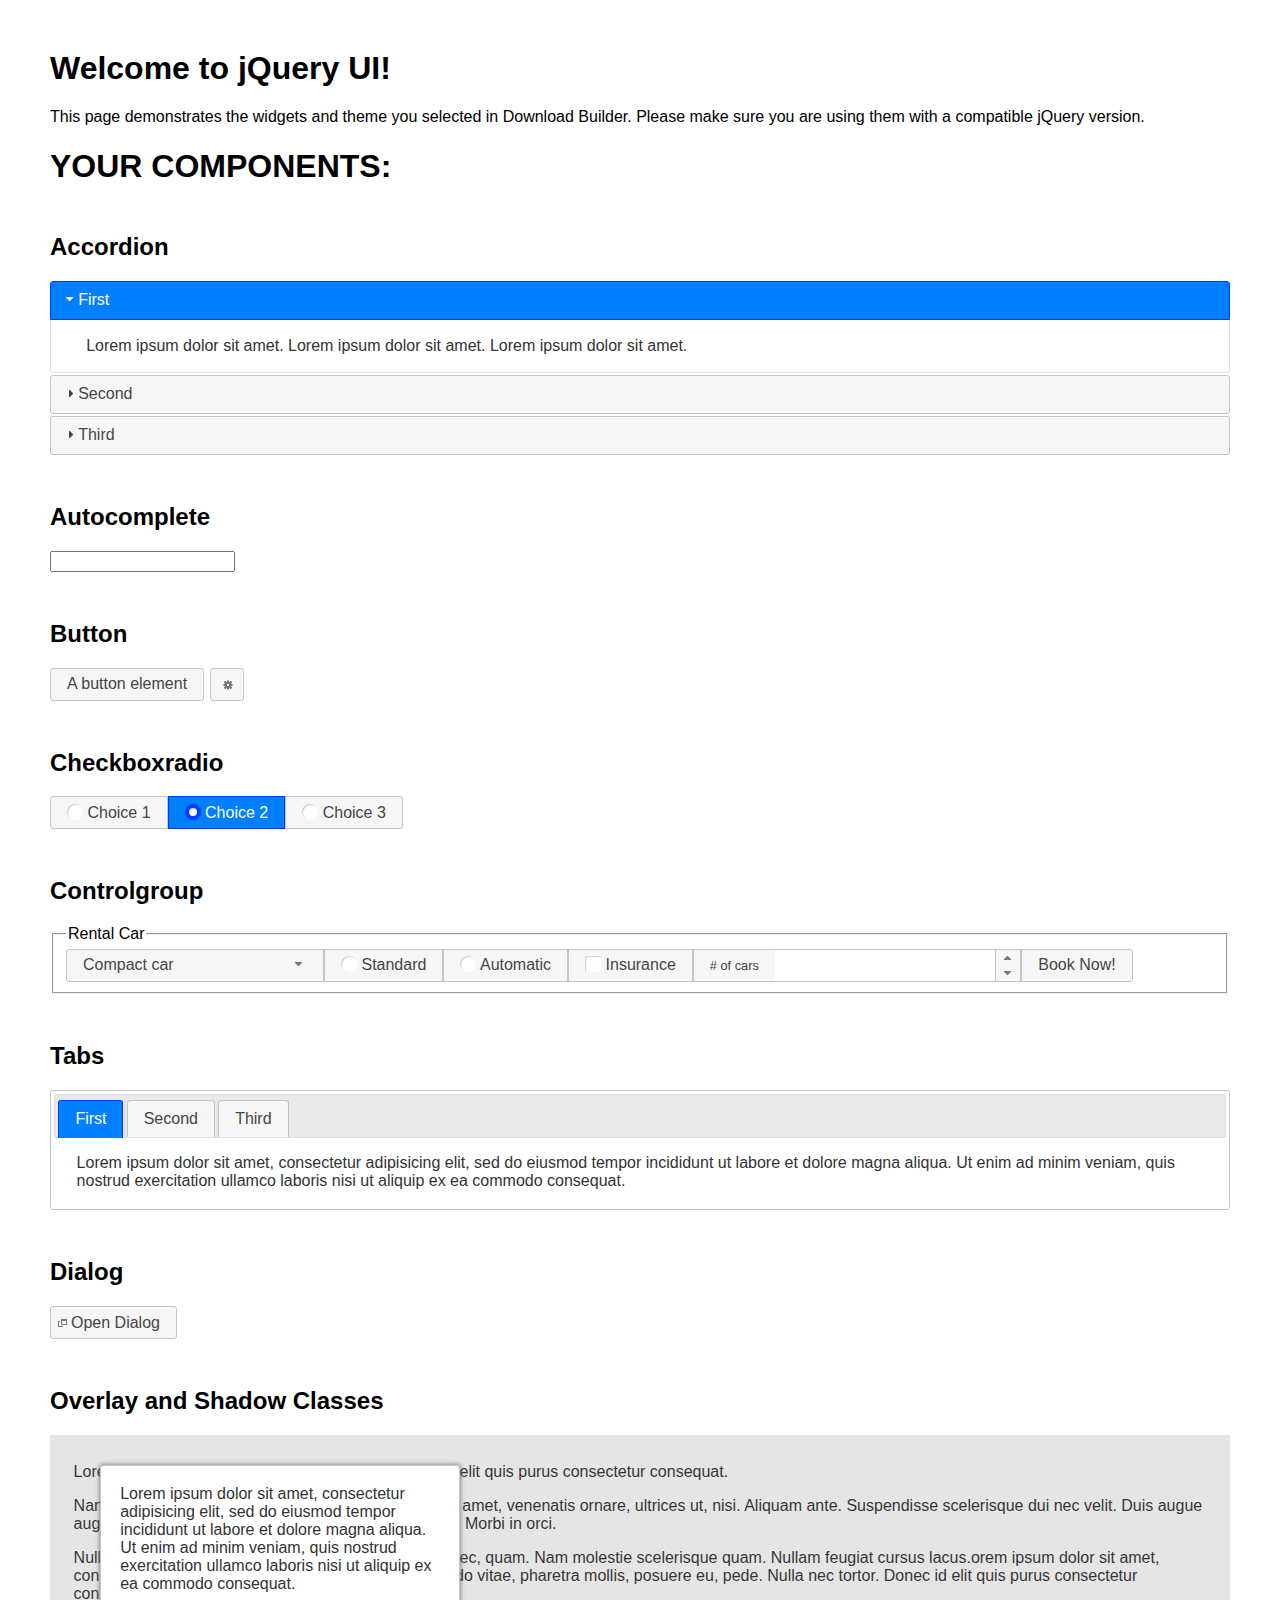
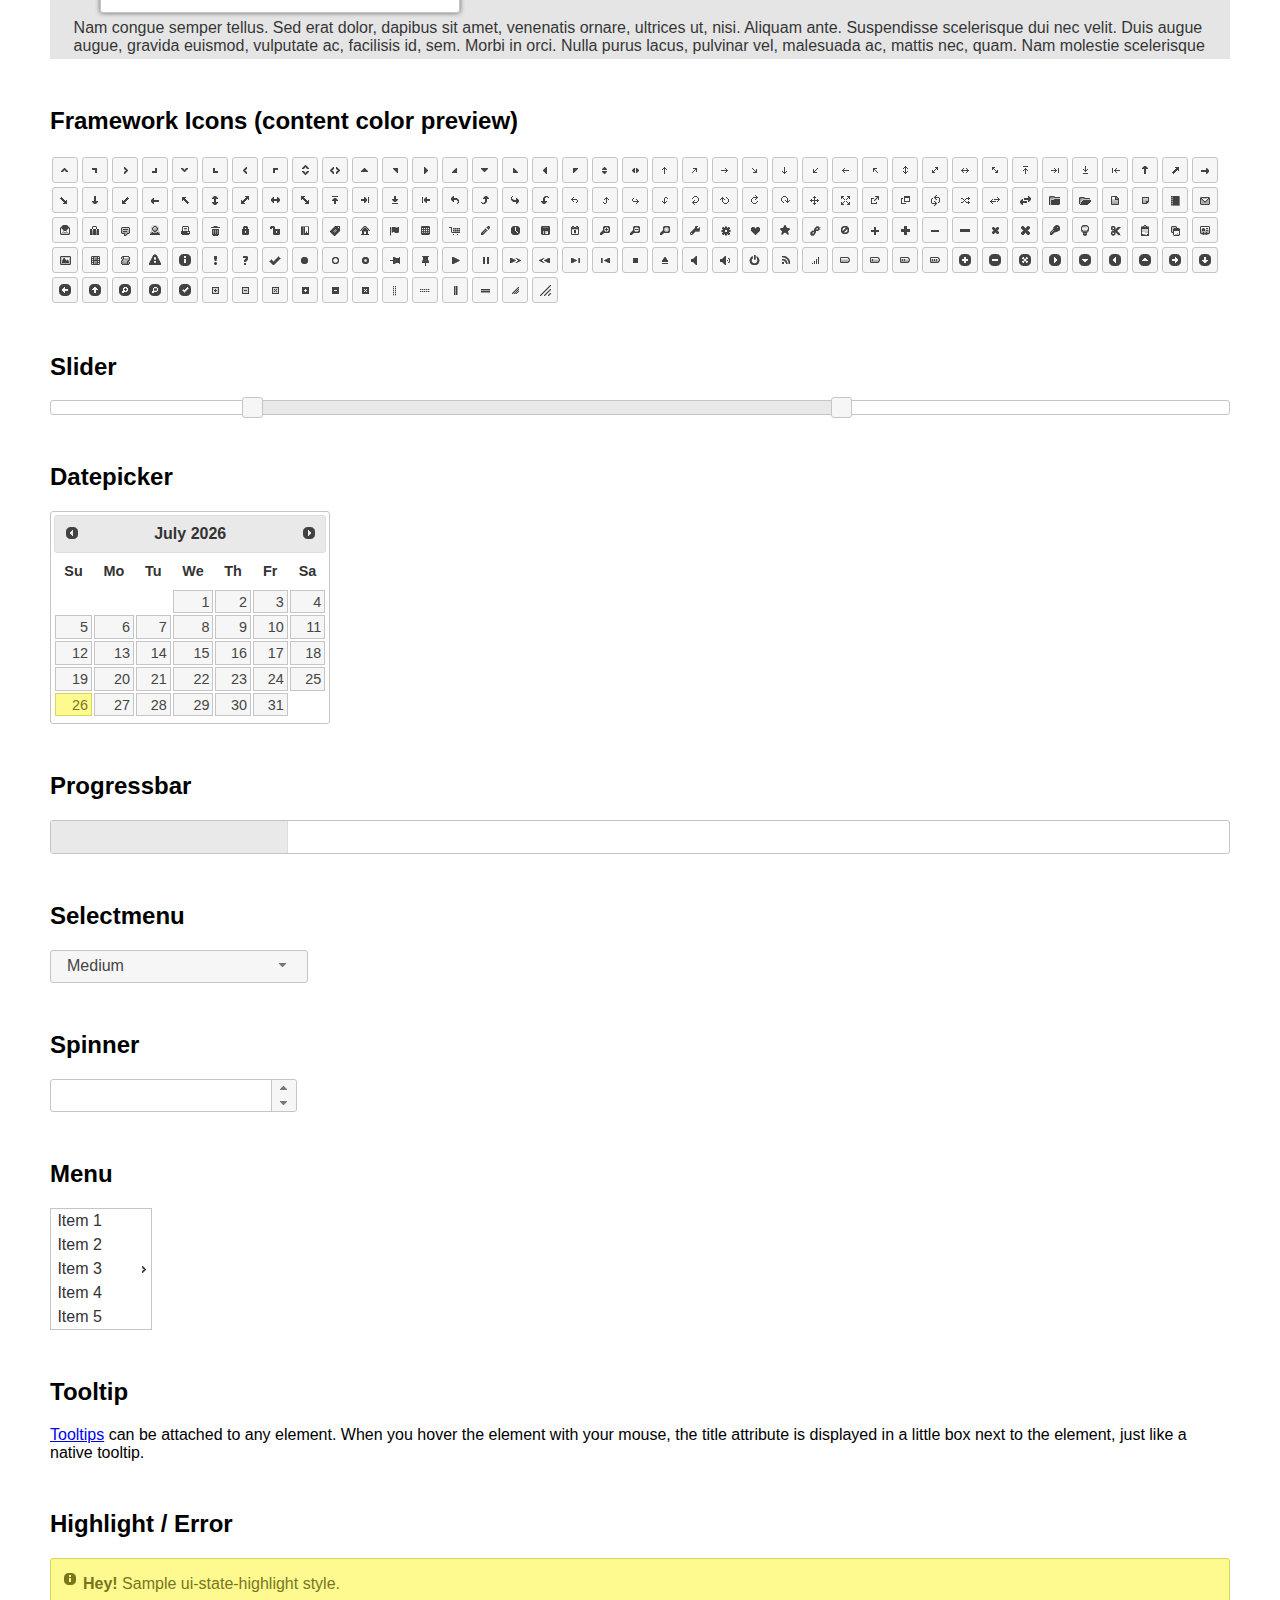
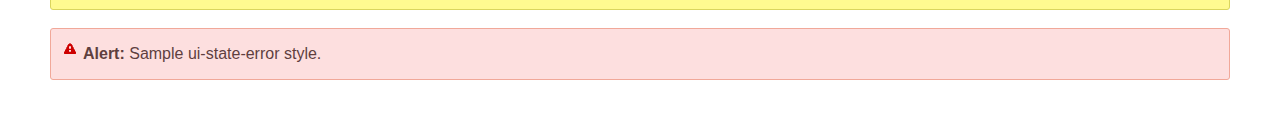
<file: jquery-ui/index.html>
<!doctype html>
<html lang="us">
<head>
	<meta charset="utf-8">
	<title>jQuery UI Example Page</title>
	<link href="jquery-ui.css" rel="stylesheet">
	<style>
	body{
		font-family: "Trebuchet MS", sans-serif;
		margin: 50px;
	}
	.demoHeaders {
		margin-top: 2em;
	}
	#dialog-link {
		padding: .4em 1em .4em 20px;
		text-decoration: none;
		position: relative;
	}
	#dialog-link span.ui-icon {
		margin: 0 5px 0 0;
		position: absolute;
		left: .2em;
		top: 50%;
		margin-top: -8px;
	}
	#icons {
		margin: 0;
		padding: 0;
	}
	#icons li {
		margin: 2px;
		position: relative;
		padding: 4px 0;
		cursor: pointer;
		float: left;
		list-style: none;
	}
	#icons span.ui-icon {
		float: left;
		margin: 0 4px;
	}
	.fakewindowcontain .ui-widget-overlay {
		position: absolute;
	}
	select {
		width: 200px;
	}
	</style>
</head>
<body>

<h1>Welcome to jQuery UI!</h1>

<div class="ui-widget">
	<p>This page demonstrates the widgets and theme you selected in Download Builder. Please make sure you are using them with a compatible jQuery version.</p>
</div>

<h1>YOUR COMPONENTS:</h1>

<!-- Accordion -->
<h2 class="demoHeaders">Accordion</h2>
<div id="accordion">
	<h3>First</h3>
	<div>Lorem ipsum dolor sit amet. Lorem ipsum dolor sit amet. Lorem ipsum dolor sit amet.</div>
	<h3>Second</h3>
	<div>Phasellus mattis tincidunt nibh.</div>
	<h3>Third</h3>
	<div>Nam dui erat, auctor a, dignissim quis.</div>
</div>

<!-- Autocomplete -->
<h2 class="demoHeaders">Autocomplete</h2>
<div>
	<input id="autocomplete" title="type &quot;a&quot;">
</div>

<!-- Button -->
<h2 class="demoHeaders">Button</h2>
<button id="button">A button element</button>
<button id="button-icon">An icon-only button</button>

<!-- Checkboxradio -->
<h2 class="demoHeaders">Checkboxradio</h2>
<form style="margin-top: 1em;">
	<div id="radioset">
		<input type="radio" id="radio1" name="radio"><label for="radio1">Choice 1</label>
		<input type="radio" id="radio2" name="radio" checked="checked"><label for="radio2">Choice 2</label>
		<input type="radio" id="radio3" name="radio"><label for="radio3">Choice 3</label>
	</div>
</form>

<!-- Controlgroup -->
<h2 class="demoHeaders">Controlgroup</h2>
<fieldset>
	<legend>Rental Car</legend>
	<div id="controlgroup">
		<select id="car-type">
			<option>Compact car</option>
			<option>Midsize car</option>
			<option>Full size car</option>
			<option>SUV</option>
			<option>Luxury</option>
			<option>Truck</option>
			<option>Van</option>
		</select>
		<label for="transmission-standard">Standard</label>
		<input type="radio" name="transmission" id="transmission-standard">
		<label for="transmission-automatic">Automatic</label>
		<input type="radio" name="transmission" id="transmission-automatic">
		<label for="insurance">Insurance</label>
		<input type="checkbox" name="insurance" id="insurance">
		<label for="horizontal-spinner" class="ui-controlgroup-label"># of cars</label>
		<input id="horizontal-spinner" class="ui-spinner-input">
		<button>Book Now!</button>
	</div>
</fieldset>

<!-- Tabs -->
<h2 class="demoHeaders">Tabs</h2>
<div id="tabs">
	<ul>
		<li><a href="#tabs-1">First</a></li>
		<li><a href="#tabs-2">Second</a></li>
		<li><a href="#tabs-3">Third</a></li>
	</ul>
	<div id="tabs-1">Lorem ipsum dolor sit amet, consectetur adipisicing elit, sed do eiusmod tempor incididunt ut labore et dolore magna aliqua. Ut enim ad minim veniam, quis nostrud exercitation ullamco laboris nisi ut aliquip ex ea commodo consequat.</div>
	<div id="tabs-2">Phasellus mattis tincidunt nibh. Cras orci urna, blandit id, pretium vel, aliquet ornare, felis. Maecenas scelerisque sem non nisl. Fusce sed lorem in enim dictum bibendum.</div>
	<div id="tabs-3">Nam dui erat, auctor a, dignissim quis, sollicitudin eu, felis. Pellentesque nisi urna, interdum eget, sagittis et, consequat vestibulum, lacus. Mauris porttitor ullamcorper augue.</div>
</div>

<h2 class="demoHeaders">Dialog</h2>
<p>
	<button id="dialog-link" class="ui-button ui-corner-all ui-widget">
		<span class="ui-icon ui-icon-newwin"></span>Open Dialog
	</button>
</p>

<h2 class="demoHeaders">Overlay and Shadow Classes</h2>
<div style="position: relative; width: 96%; height: 200px; padding:1% 2%; overflow:hidden;" class="fakewindowcontain">
	<p>Lorem ipsum dolor sit amet,  Nulla nec tortor. Donec id elit quis purus consectetur consequat. </p><p>Nam congue semper tellus. Sed erat dolor, dapibus sit amet, venenatis ornare, ultrices ut, nisi. Aliquam ante. Suspendisse scelerisque dui nec velit. Duis augue augue, gravida euismod, vulputate ac, facilisis id, sem. Morbi in orci. </p><p>Nulla purus lacus, pulvinar vel, malesuada ac, mattis nec, quam. Nam molestie scelerisque quam. Nullam feugiat cursus lacus.orem ipsum dolor sit amet, consectetur adipiscing elit. Donec libero risus, commodo vitae, pharetra mollis, posuere eu, pede. Nulla nec tortor. Donec id elit quis purus consectetur consequat. </p><p>Nam congue semper tellus. Sed erat dolor, dapibus sit amet, venenatis ornare, ultrices ut, nisi. Aliquam ante. Suspendisse scelerisque dui nec velit. Duis augue augue, gravida euismod, vulputate ac, facilisis id, sem. Morbi in orci. Nulla purus lacus, pulvinar vel, malesuada ac, mattis nec, quam. Nam molestie scelerisque quam. </p><p>Nullam feugiat cursus lacus.orem ipsum dolor sit amet, consectetur adipiscing elit. Donec libero risus, commodo vitae, pharetra mollis, posuere eu, pede. Nulla nec tortor. Donec id elit quis purus consectetur consequat. Nam congue semper tellus. Sed erat dolor, dapibus sit amet, venenatis ornare, ultrices ut, nisi. Aliquam ante. </p><p>Suspendisse scelerisque dui nec velit. Duis augue augue, gravida euismod, vulputate ac, facilisis id, sem. Morbi in orci. Nulla purus lacus, pulvinar vel, malesuada ac, mattis nec, quam. Nam molestie scelerisque quam. Nullam feugiat cursus lacus.orem ipsum dolor sit amet, consectetur adipiscing elit. Donec libero risus, commodo vitae, pharetra mollis, posuere eu, pede. Nulla nec tortor. Donec id elit quis purus consectetur consequat. Nam congue semper tellus. Sed erat dolor, dapibus sit amet, venenatis ornare, ultrices ut, nisi. </p>

	<!-- ui-dialog -->
	<div class="ui-widget-overlay ui-front"></div>
	<div style="position: absolute; width: 320px; left: 50px; top: 30px; padding: 1.2em" class="ui-widget ui-front ui-widget-content ui-corner-all ui-widget-shadow">
		Lorem ipsum dolor sit amet, consectetur adipisicing elit, sed do eiusmod tempor incididunt ut labore et dolore magna aliqua. Ut enim ad minim veniam, quis nostrud exercitation ullamco laboris nisi ut aliquip ex ea commodo consequat.
	</div>

</div>

<!-- ui-dialog -->
<div id="dialog" title="Dialog Title">
	<p>Lorem ipsum dolor sit amet, consectetur adipisicing elit, sed do eiusmod tempor incididunt ut labore et dolore magna aliqua. Ut enim ad minim veniam, quis nostrud exercitation ullamco laboris nisi ut aliquip ex ea commodo consequat.</p>
</div>


<h2 class="demoHeaders">Framework Icons (content color preview)</h2>
<ul id="icons" class="ui-widget ui-helper-clearfix">
	<li class="ui-state-default ui-corner-all" title=".ui-icon-caret-1-n"><span class="ui-icon ui-icon-caret-1-n"></span></li>
	<li class="ui-state-default ui-corner-all" title=".ui-icon-caret-1-ne"><span class="ui-icon ui-icon-caret-1-ne"></span></li>
	<li class="ui-state-default ui-corner-all" title=".ui-icon-caret-1-e"><span class="ui-icon ui-icon-caret-1-e"></span></li>
	<li class="ui-state-default ui-corner-all" title=".ui-icon-caret-1-se"><span class="ui-icon ui-icon-caret-1-se"></span></li>
	<li class="ui-state-default ui-corner-all" title=".ui-icon-caret-1-s"><span class="ui-icon ui-icon-caret-1-s"></span></li>
	<li class="ui-state-default ui-corner-all" title=".ui-icon-caret-1-sw"><span class="ui-icon ui-icon-caret-1-sw"></span></li>
	<li class="ui-state-default ui-corner-all" title=".ui-icon-caret-1-w"><span class="ui-icon ui-icon-caret-1-w"></span></li>
	<li class="ui-state-default ui-corner-all" title=".ui-icon-caret-1-nw"><span class="ui-icon ui-icon-caret-1-nw"></span></li>
	<li class="ui-state-default ui-corner-all" title=".ui-icon-caret-2-n-s"><span class="ui-icon ui-icon-caret-2-n-s"></span></li>
	<li class="ui-state-default ui-corner-all" title=".ui-icon-caret-2-e-w"><span class="ui-icon ui-icon-caret-2-e-w"></span></li>
	<li class="ui-state-default ui-corner-all" title=".ui-icon-triangle-1-n"><span class="ui-icon ui-icon-triangle-1-n"></span></li>
	<li class="ui-state-default ui-corner-all" title=".ui-icon-triangle-1-ne"><span class="ui-icon ui-icon-triangle-1-ne"></span></li>
	<li class="ui-state-default ui-corner-all" title=".ui-icon-triangle-1-e"><span class="ui-icon ui-icon-triangle-1-e"></span></li>
	<li class="ui-state-default ui-corner-all" title=".ui-icon-triangle-1-se"><span class="ui-icon ui-icon-triangle-1-se"></span></li>
	<li class="ui-state-default ui-corner-all" title=".ui-icon-triangle-1-s"><span class="ui-icon ui-icon-triangle-1-s"></span></li>
	<li class="ui-state-default ui-corner-all" title=".ui-icon-triangle-1-sw"><span class="ui-icon ui-icon-triangle-1-sw"></span></li>
	<li class="ui-state-default ui-corner-all" title=".ui-icon-triangle-1-w"><span class="ui-icon ui-icon-triangle-1-w"></span></li>
	<li class="ui-state-default ui-corner-all" title=".ui-icon-triangle-1-nw"><span class="ui-icon ui-icon-triangle-1-nw"></span></li>
	<li class="ui-state-default ui-corner-all" title=".ui-icon-triangle-2-n-s"><span class="ui-icon ui-icon-triangle-2-n-s"></span></li>
	<li class="ui-state-default ui-corner-all" title=".ui-icon-triangle-2-e-w"><span class="ui-icon ui-icon-triangle-2-e-w"></span></li>
	<li class="ui-state-default ui-corner-all" title=".ui-icon-arrow-1-n"><span class="ui-icon ui-icon-arrow-1-n"></span></li>
	<li class="ui-state-default ui-corner-all" title=".ui-icon-arrow-1-ne"><span class="ui-icon ui-icon-arrow-1-ne"></span></li>
	<li class="ui-state-default ui-corner-all" title=".ui-icon-arrow-1-e"><span class="ui-icon ui-icon-arrow-1-e"></span></li>
	<li class="ui-state-default ui-corner-all" title=".ui-icon-arrow-1-se"><span class="ui-icon ui-icon-arrow-1-se"></span></li>
	<li class="ui-state-default ui-corner-all" title=".ui-icon-arrow-1-s"><span class="ui-icon ui-icon-arrow-1-s"></span></li>
	<li class="ui-state-default ui-corner-all" title=".ui-icon-arrow-1-sw"><span class="ui-icon ui-icon-arrow-1-sw"></span></li>
	<li class="ui-state-default ui-corner-all" title=".ui-icon-arrow-1-w"><span class="ui-icon ui-icon-arrow-1-w"></span></li>
	<li class="ui-state-default ui-corner-all" title=".ui-icon-arrow-1-nw"><span class="ui-icon ui-icon-arrow-1-nw"></span></li>
	<li class="ui-state-default ui-corner-all" title=".ui-icon-arrow-2-n-s"><span class="ui-icon ui-icon-arrow-2-n-s"></span></li>
	<li class="ui-state-default ui-corner-all" title=".ui-icon-arrow-2-ne-sw"><span class="ui-icon ui-icon-arrow-2-ne-sw"></span></li>
	<li class="ui-state-default ui-corner-all" title=".ui-icon-arrow-2-e-w"><span class="ui-icon ui-icon-arrow-2-e-w"></span></li>
	<li class="ui-state-default ui-corner-all" title=".ui-icon-arrow-2-se-nw"><span class="ui-icon ui-icon-arrow-2-se-nw"></span></li>
	<li class="ui-state-default ui-corner-all" title=".ui-icon-arrowstop-1-n"><span class="ui-icon ui-icon-arrowstop-1-n"></span></li>
	<li class="ui-state-default ui-corner-all" title=".ui-icon-arrowstop-1-e"><span class="ui-icon ui-icon-arrowstop-1-e"></span></li>
	<li class="ui-state-default ui-corner-all" title=".ui-icon-arrowstop-1-s"><span class="ui-icon ui-icon-arrowstop-1-s"></span></li>
	<li class="ui-state-default ui-corner-all" title=".ui-icon-arrowstop-1-w"><span class="ui-icon ui-icon-arrowstop-1-w"></span></li>
	<li class="ui-state-default ui-corner-all" title=".ui-icon-arrowthick-1-n"><span class="ui-icon ui-icon-arrowthick-1-n"></span></li>
	<li class="ui-state-default ui-corner-all" title=".ui-icon-arrowthick-1-ne"><span class="ui-icon ui-icon-arrowthick-1-ne"></span></li>
	<li class="ui-state-default ui-corner-all" title=".ui-icon-arrowthick-1-e"><span class="ui-icon ui-icon-arrowthick-1-e"></span></li>
	<li class="ui-state-default ui-corner-all" title=".ui-icon-arrowthick-1-se"><span class="ui-icon ui-icon-arrowthick-1-se"></span></li>
	<li class="ui-state-default ui-corner-all" title=".ui-icon-arrowthick-1-s"><span class="ui-icon ui-icon-arrowthick-1-s"></span></li>
	<li class="ui-state-default ui-corner-all" title=".ui-icon-arrowthick-1-sw"><span class="ui-icon ui-icon-arrowthick-1-sw"></span></li>
	<li class="ui-state-default ui-corner-all" title=".ui-icon-arrowthick-1-w"><span class="ui-icon ui-icon-arrowthick-1-w"></span></li>
	<li class="ui-state-default ui-corner-all" title=".ui-icon-arrowthick-1-nw"><span class="ui-icon ui-icon-arrowthick-1-nw"></span></li>
	<li class="ui-state-default ui-corner-all" title=".ui-icon-arrowthick-2-n-s"><span class="ui-icon ui-icon-arrowthick-2-n-s"></span></li>
	<li class="ui-state-default ui-corner-all" title=".ui-icon-arrowthick-2-ne-sw"><span class="ui-icon ui-icon-arrowthick-2-ne-sw"></span></li>
	<li class="ui-state-default ui-corner-all" title=".ui-icon-arrowthick-2-e-w"><span class="ui-icon ui-icon-arrowthick-2-e-w"></span></li>
	<li class="ui-state-default ui-corner-all" title=".ui-icon-arrowthick-2-se-nw"><span class="ui-icon ui-icon-arrowthick-2-se-nw"></span></li>
	<li class="ui-state-default ui-corner-all" title=".ui-icon-arrowthickstop-1-n"><span class="ui-icon ui-icon-arrowthickstop-1-n"></span></li>
	<li class="ui-state-default ui-corner-all" title=".ui-icon-arrowthickstop-1-e"><span class="ui-icon ui-icon-arrowthickstop-1-e"></span></li>
	<li class="ui-state-default ui-corner-all" title=".ui-icon-arrowthickstop-1-s"><span class="ui-icon ui-icon-arrowthickstop-1-s"></span></li>
	<li class="ui-state-default ui-corner-all" title=".ui-icon-arrowthickstop-1-w"><span class="ui-icon ui-icon-arrowthickstop-1-w"></span></li>
	<li class="ui-state-default ui-corner-all" title=".ui-icon-arrowreturnthick-1-w"><span class="ui-icon ui-icon-arrowreturnthick-1-w"></span></li>
	<li class="ui-state-default ui-corner-all" title=".ui-icon-arrowreturnthick-1-n"><span class="ui-icon ui-icon-arrowreturnthick-1-n"></span></li>
	<li class="ui-state-default ui-corner-all" title=".ui-icon-arrowreturnthick-1-e"><span class="ui-icon ui-icon-arrowreturnthick-1-e"></span></li>
	<li class="ui-state-default ui-corner-all" title=".ui-icon-arrowreturnthick-1-s"><span class="ui-icon ui-icon-arrowreturnthick-1-s"></span></li>
	<li class="ui-state-default ui-corner-all" title=".ui-icon-arrowreturn-1-w"><span class="ui-icon ui-icon-arrowreturn-1-w"></span></li>
	<li class="ui-state-default ui-corner-all" title=".ui-icon-arrowreturn-1-n"><span class="ui-icon ui-icon-arrowreturn-1-n"></span></li>
	<li class="ui-state-default ui-corner-all" title=".ui-icon-arrowreturn-1-e"><span class="ui-icon ui-icon-arrowreturn-1-e"></span></li>
	<li class="ui-state-default ui-corner-all" title=".ui-icon-arrowreturn-1-s"><span class="ui-icon ui-icon-arrowreturn-1-s"></span></li>
	<li class="ui-state-default ui-corner-all" title=".ui-icon-arrowrefresh-1-w"><span class="ui-icon ui-icon-arrowrefresh-1-w"></span></li>
	<li class="ui-state-default ui-corner-all" title=".ui-icon-arrowrefresh-1-n"><span class="ui-icon ui-icon-arrowrefresh-1-n"></span></li>
	<li class="ui-state-default ui-corner-all" title=".ui-icon-arrowrefresh-1-e"><span class="ui-icon ui-icon-arrowrefresh-1-e"></span></li>
	<li class="ui-state-default ui-corner-all" title=".ui-icon-arrowrefresh-1-s"><span class="ui-icon ui-icon-arrowrefresh-1-s"></span></li>
	<li class="ui-state-default ui-corner-all" title=".ui-icon-arrow-4"><span class="ui-icon ui-icon-arrow-4"></span></li>
	<li class="ui-state-default ui-corner-all" title=".ui-icon-arrow-4-diag"><span class="ui-icon ui-icon-arrow-4-diag"></span></li>
	<li class="ui-state-default ui-corner-all" title=".ui-icon-extlink"><span class="ui-icon ui-icon-extlink"></span></li>
	<li class="ui-state-default ui-corner-all" title=".ui-icon-newwin"><span class="ui-icon ui-icon-newwin"></span></li>
	<li class="ui-state-default ui-corner-all" title=".ui-icon-refresh"><span class="ui-icon ui-icon-refresh"></span></li>
	<li class="ui-state-default ui-corner-all" title=".ui-icon-shuffle"><span class="ui-icon ui-icon-shuffle"></span></li>
	<li class="ui-state-default ui-corner-all" title=".ui-icon-transfer-e-w"><span class="ui-icon ui-icon-transfer-e-w"></span></li>
	<li class="ui-state-default ui-corner-all" title=".ui-icon-transferthick-e-w"><span class="ui-icon ui-icon-transferthick-e-w"></span></li>
	<li class="ui-state-default ui-corner-all" title=".ui-icon-folder-collapsed"><span class="ui-icon ui-icon-folder-collapsed"></span></li>
	<li class="ui-state-default ui-corner-all" title=".ui-icon-folder-open"><span class="ui-icon ui-icon-folder-open"></span></li>
	<li class="ui-state-default ui-corner-all" title=".ui-icon-document"><span class="ui-icon ui-icon-document"></span></li>
	<li class="ui-state-default ui-corner-all" title=".ui-icon-document-b"><span class="ui-icon ui-icon-document-b"></span></li>
	<li class="ui-state-default ui-corner-all" title=".ui-icon-note"><span class="ui-icon ui-icon-note"></span></li>
	<li class="ui-state-default ui-corner-all" title=".ui-icon-mail-closed"><span class="ui-icon ui-icon-mail-closed"></span></li>
	<li class="ui-state-default ui-corner-all" title=".ui-icon-mail-open"><span class="ui-icon ui-icon-mail-open"></span></li>
	<li class="ui-state-default ui-corner-all" title=".ui-icon-suitcase"><span class="ui-icon ui-icon-suitcase"></span></li>
	<li class="ui-state-default ui-corner-all" title=".ui-icon-comment"><span class="ui-icon ui-icon-comment"></span></li>
	<li class="ui-state-default ui-corner-all" title=".ui-icon-person"><span class="ui-icon ui-icon-person"></span></li>
	<li class="ui-state-default ui-corner-all" title=".ui-icon-print"><span class="ui-icon ui-icon-print"></span></li>
	<li class="ui-state-default ui-corner-all" title=".ui-icon-trash"><span class="ui-icon ui-icon-trash"></span></li>
	<li class="ui-state-default ui-corner-all" title=".ui-icon-locked"><span class="ui-icon ui-icon-locked"></span></li>
	<li class="ui-state-default ui-corner-all" title=".ui-icon-unlocked"><span class="ui-icon ui-icon-unlocked"></span></li>
	<li class="ui-state-default ui-corner-all" title=".ui-icon-bookmark"><span class="ui-icon ui-icon-bookmark"></span></li>
	<li class="ui-state-default ui-corner-all" title=".ui-icon-tag"><span class="ui-icon ui-icon-tag"></span></li>
	<li class="ui-state-default ui-corner-all" title=".ui-icon-home"><span class="ui-icon ui-icon-home"></span></li>
	<li class="ui-state-default ui-corner-all" title=".ui-icon-flag"><span class="ui-icon ui-icon-flag"></span></li>
	<li class="ui-state-default ui-corner-all" title=".ui-icon-calculator"><span class="ui-icon ui-icon-calculator"></span></li>
	<li class="ui-state-default ui-corner-all" title=".ui-icon-cart"><span class="ui-icon ui-icon-cart"></span></li>
	<li class="ui-state-default ui-corner-all" title=".ui-icon-pencil"><span class="ui-icon ui-icon-pencil"></span></li>
	<li class="ui-state-default ui-corner-all" title=".ui-icon-clock"><span class="ui-icon ui-icon-clock"></span></li>
	<li class="ui-state-default ui-corner-all" title=".ui-icon-disk"><span class="ui-icon ui-icon-disk"></span></li>
	<li class="ui-state-default ui-corner-all" title=".ui-icon-calendar"><span class="ui-icon ui-icon-calendar"></span></li>
	<li class="ui-state-default ui-corner-all" title=".ui-icon-zoomin"><span class="ui-icon ui-icon-zoomin"></span></li>
	<li class="ui-state-default ui-corner-all" title=".ui-icon-zoomout"><span class="ui-icon ui-icon-zoomout"></span></li>
	<li class="ui-state-default ui-corner-all" title=".ui-icon-search"><span class="ui-icon ui-icon-search"></span></li>
	<li class="ui-state-default ui-corner-all" title=".ui-icon-wrench"><span class="ui-icon ui-icon-wrench"></span></li>
	<li class="ui-state-default ui-corner-all" title=".ui-icon-gear"><span class="ui-icon ui-icon-gear"></span></li>
	<li class="ui-state-default ui-corner-all" title=".ui-icon-heart"><span class="ui-icon ui-icon-heart"></span></li>
	<li class="ui-state-default ui-corner-all" title=".ui-icon-star"><span class="ui-icon ui-icon-star"></span></li>
	<li class="ui-state-default ui-corner-all" title=".ui-icon-link"><span class="ui-icon ui-icon-link"></span></li>
	<li class="ui-state-default ui-corner-all" title=".ui-icon-cancel"><span class="ui-icon ui-icon-cancel"></span></li>
	<li class="ui-state-default ui-corner-all" title=".ui-icon-plus"><span class="ui-icon ui-icon-plus"></span></li>
	<li class="ui-state-default ui-corner-all" title=".ui-icon-plusthick"><span class="ui-icon ui-icon-plusthick"></span></li>
	<li class="ui-state-default ui-corner-all" title=".ui-icon-minus"><span class="ui-icon ui-icon-minus"></span></li>
	<li class="ui-state-default ui-corner-all" title=".ui-icon-minusthick"><span class="ui-icon ui-icon-minusthick"></span></li>
	<li class="ui-state-default ui-corner-all" title=".ui-icon-close"><span class="ui-icon ui-icon-close"></span></li>
	<li class="ui-state-default ui-corner-all" title=".ui-icon-closethick"><span class="ui-icon ui-icon-closethick"></span></li>
	<li class="ui-state-default ui-corner-all" title=".ui-icon-key"><span class="ui-icon ui-icon-key"></span></li>
	<li class="ui-state-default ui-corner-all" title=".ui-icon-lightbulb"><span class="ui-icon ui-icon-lightbulb"></span></li>
	<li class="ui-state-default ui-corner-all" title=".ui-icon-scissors"><span class="ui-icon ui-icon-scissors"></span></li>
	<li class="ui-state-default ui-corner-all" title=".ui-icon-clipboard"><span class="ui-icon ui-icon-clipboard"></span></li>
	<li class="ui-state-default ui-corner-all" title=".ui-icon-copy"><span class="ui-icon ui-icon-copy"></span></li>
	<li class="ui-state-default ui-corner-all" title=".ui-icon-contact"><span class="ui-icon ui-icon-contact"></span></li>
	<li class="ui-state-default ui-corner-all" title=".ui-icon-image"><span class="ui-icon ui-icon-image"></span></li>
	<li class="ui-state-default ui-corner-all" title=".ui-icon-video"><span class="ui-icon ui-icon-video"></span></li>
	<li class="ui-state-default ui-corner-all" title=".ui-icon-script"><span class="ui-icon ui-icon-script"></span></li>
	<li class="ui-state-default ui-corner-all" title=".ui-icon-alert"><span class="ui-icon ui-icon-alert"></span></li>
	<li class="ui-state-default ui-corner-all" title=".ui-icon-info"><span class="ui-icon ui-icon-info"></span></li>
	<li class="ui-state-default ui-corner-all" title=".ui-icon-notice"><span class="ui-icon ui-icon-notice"></span></li>
	<li class="ui-state-default ui-corner-all" title=".ui-icon-help"><span class="ui-icon ui-icon-help"></span></li>
	<li class="ui-state-default ui-corner-all" title=".ui-icon-check"><span class="ui-icon ui-icon-check"></span></li>
	<li class="ui-state-default ui-corner-all" title=".ui-icon-bullet"><span class="ui-icon ui-icon-bullet"></span></li>
	<li class="ui-state-default ui-corner-all" title=".ui-icon-radio-off"><span class="ui-icon ui-icon-radio-off"></span></li>
	<li class="ui-state-default ui-corner-all" title=".ui-icon-radio-on"><span class="ui-icon ui-icon-radio-on"></span></li>
	<li class="ui-state-default ui-corner-all" title=".ui-icon-pin-w"><span class="ui-icon ui-icon-pin-w"></span></li>
	<li class="ui-state-default ui-corner-all" title=".ui-icon-pin-s"><span class="ui-icon ui-icon-pin-s"></span></li>
	<li class="ui-state-default ui-corner-all" title=".ui-icon-play"><span class="ui-icon ui-icon-play"></span></li>
	<li class="ui-state-default ui-corner-all" title=".ui-icon-pause"><span class="ui-icon ui-icon-pause"></span></li>
	<li class="ui-state-default ui-corner-all" title=".ui-icon-seek-next"><span class="ui-icon ui-icon-seek-next"></span></li>
	<li class="ui-state-default ui-corner-all" title=".ui-icon-seek-prev"><span class="ui-icon ui-icon-seek-prev"></span></li>
	<li class="ui-state-default ui-corner-all" title=".ui-icon-seek-end"><span class="ui-icon ui-icon-seek-end"></span></li>
	<li class="ui-state-default ui-corner-all" title=".ui-icon-seek-first"><span class="ui-icon ui-icon-seek-first"></span></li>
	<li class="ui-state-default ui-corner-all" title=".ui-icon-stop"><span class="ui-icon ui-icon-stop"></span></li>
	<li class="ui-state-default ui-corner-all" title=".ui-icon-eject"><span class="ui-icon ui-icon-eject"></span></li>
	<li class="ui-state-default ui-corner-all" title=".ui-icon-volume-off"><span class="ui-icon ui-icon-volume-off"></span></li>
	<li class="ui-state-default ui-corner-all" title=".ui-icon-volume-on"><span class="ui-icon ui-icon-volume-on"></span></li>
	<li class="ui-state-default ui-corner-all" title=".ui-icon-power"><span class="ui-icon ui-icon-power"></span></li>
	<li class="ui-state-default ui-corner-all" title=".ui-icon-signal-diag"><span class="ui-icon ui-icon-signal-diag"></span></li>
	<li class="ui-state-default ui-corner-all" title=".ui-icon-signal"><span class="ui-icon ui-icon-signal"></span></li>
	<li class="ui-state-default ui-corner-all" title=".ui-icon-battery-0"><span class="ui-icon ui-icon-battery-0"></span></li>
	<li class="ui-state-default ui-corner-all" title=".ui-icon-battery-1"><span class="ui-icon ui-icon-battery-1"></span></li>
	<li class="ui-state-default ui-corner-all" title=".ui-icon-battery-2"><span class="ui-icon ui-icon-battery-2"></span></li>
	<li class="ui-state-default ui-corner-all" title=".ui-icon-battery-3"><span class="ui-icon ui-icon-battery-3"></span></li>
	<li class="ui-state-default ui-corner-all" title=".ui-icon-circle-plus"><span class="ui-icon ui-icon-circle-plus"></span></li>
	<li class="ui-state-default ui-corner-all" title=".ui-icon-circle-minus"><span class="ui-icon ui-icon-circle-minus"></span></li>
	<li class="ui-state-default ui-corner-all" title=".ui-icon-circle-close"><span class="ui-icon ui-icon-circle-close"></span></li>
	<li class="ui-state-default ui-corner-all" title=".ui-icon-circle-triangle-e"><span class="ui-icon ui-icon-circle-triangle-e"></span></li>
	<li class="ui-state-default ui-corner-all" title=".ui-icon-circle-triangle-s"><span class="ui-icon ui-icon-circle-triangle-s"></span></li>
	<li class="ui-state-default ui-corner-all" title=".ui-icon-circle-triangle-w"><span class="ui-icon ui-icon-circle-triangle-w"></span></li>
	<li class="ui-state-default ui-corner-all" title=".ui-icon-circle-triangle-n"><span class="ui-icon ui-icon-circle-triangle-n"></span></li>
	<li class="ui-state-default ui-corner-all" title=".ui-icon-circle-arrow-e"><span class="ui-icon ui-icon-circle-arrow-e"></span></li>
	<li class="ui-state-default ui-corner-all" title=".ui-icon-circle-arrow-s"><span class="ui-icon ui-icon-circle-arrow-s"></span></li>
	<li class="ui-state-default ui-corner-all" title=".ui-icon-circle-arrow-w"><span class="ui-icon ui-icon-circle-arrow-w"></span></li>
	<li class="ui-state-default ui-corner-all" title=".ui-icon-circle-arrow-n"><span class="ui-icon ui-icon-circle-arrow-n"></span></li>
	<li class="ui-state-default ui-corner-all" title=".ui-icon-circle-zoomin"><span class="ui-icon ui-icon-circle-zoomin"></span></li>
	<li class="ui-state-default ui-corner-all" title=".ui-icon-circle-zoomout"><span class="ui-icon ui-icon-circle-zoomout"></span></li>
	<li class="ui-state-default ui-corner-all" title=".ui-icon-circle-check"><span class="ui-icon ui-icon-circle-check"></span></li>
	<li class="ui-state-default ui-corner-all" title=".ui-icon-circlesmall-plus"><span class="ui-icon ui-icon-circlesmall-plus"></span></li>
	<li class="ui-state-default ui-corner-all" title=".ui-icon-circlesmall-minus"><span class="ui-icon ui-icon-circlesmall-minus"></span></li>
	<li class="ui-state-default ui-corner-all" title=".ui-icon-circlesmall-close"><span class="ui-icon ui-icon-circlesmall-close"></span></li>
	<li class="ui-state-default ui-corner-all" title=".ui-icon-squaresmall-plus"><span class="ui-icon ui-icon-squaresmall-plus"></span></li>
	<li class="ui-state-default ui-corner-all" title=".ui-icon-squaresmall-minus"><span class="ui-icon ui-icon-squaresmall-minus"></span></li>
	<li class="ui-state-default ui-corner-all" title=".ui-icon-squaresmall-close"><span class="ui-icon ui-icon-squaresmall-close"></span></li>
	<li class="ui-state-default ui-corner-all" title=".ui-icon-grip-dotted-vertical"><span class="ui-icon ui-icon-grip-dotted-vertical"></span></li>
	<li class="ui-state-default ui-corner-all" title=".ui-icon-grip-dotted-horizontal"><span class="ui-icon ui-icon-grip-dotted-horizontal"></span></li>
	<li class="ui-state-default ui-corner-all" title=".ui-icon-grip-solid-vertical"><span class="ui-icon ui-icon-grip-solid-vertical"></span></li>
	<li class="ui-state-default ui-corner-all" title=".ui-icon-grip-solid-horizontal"><span class="ui-icon ui-icon-grip-solid-horizontal"></span></li>
	<li class="ui-state-default ui-corner-all" title=".ui-icon-gripsmall-diagonal-se"><span class="ui-icon ui-icon-gripsmall-diagonal-se"></span></li>
	<li class="ui-state-default ui-corner-all" title=".ui-icon-grip-diagonal-se"><span class="ui-icon ui-icon-grip-diagonal-se"></span></li>
</ul>

<!-- Slider -->
<h2 class="demoHeaders">Slider</h2>
<div id="slider"></div>

<!-- Datepicker -->
<h2 class="demoHeaders">Datepicker</h2>
<div id="datepicker"></div>

<!-- Progressbar -->
<h2 class="demoHeaders">Progressbar</h2>
<div id="progressbar"></div>

<!-- Progressbar -->
<h2 class="demoHeaders">Selectmenu</h2>
<select id="selectmenu">
	<option>Slower</option>
	<option>Slow</option>
	<option selected="selected">Medium</option>
	<option>Fast</option>
	<option>Faster</option>
</select>

<!-- Spinner -->
<h2 class="demoHeaders">Spinner</h2>
<input id="spinner">

<!-- Menu -->
<h2 class="demoHeaders">Menu</h2>
<ul style="width:100px;" id="menu">
	<li><div>Item 1</div></li>
	<li><div>Item 2</div></li>
	<li><div>Item 3</div>
		<ul>
			<li><div>Item 3-1</div></li>
			<li><div>Item 3-2</div></li>
			<li><div>Item 3-3</div></li>
			<li><div>Item 3-4</div></li>
			<li><div>Item 3-5</div></li>
		</ul>
	</li>
	<li><div>Item 4</div></li>
	<li><div>Item 5</div></li>
</ul>

<!-- Tooltip -->
<h2 class="demoHeaders">Tooltip</h2>
<p id="tooltip">
	<a href="#" title="That&apos;s what this widget is">Tooltips</a> can be attached to any element. When you hover
the element with your mouse, the title attribute is displayed in a little box next to the element, just like a native tooltip.
</p>

<!-- Highlight / Error -->
<h2 class="demoHeaders">Highlight / Error</h2>
<div class="ui-widget">
	<div class="ui-state-highlight ui-corner-all" style="margin-top: 20px; padding: 0 .7em;">
		<p><span class="ui-icon ui-icon-info" style="float: left; margin-right: .3em;"></span>
		<strong>Hey!</strong> Sample ui-state-highlight style.</p>
	</div>
</div>
<br>
<div class="ui-widget">
	<div class="ui-state-error ui-corner-all" style="padding: 0 .7em;">
		<p><span class="ui-icon ui-icon-alert" style="float: left; margin-right: .3em;"></span>
		<strong>Alert:</strong> Sample ui-state-error style.</p>
	</div>
</div>

<script src="external/jquery/jquery.js"></script>
<script src="jquery-ui.js"></script>
<script>
$( "#accordion" ).accordion();

var availableTags = [
	"ActionScript",
	"AppleScript",
	"Asp",
	"BASIC",
	"C",
	"C++",
	"Clojure",
	"COBOL",
	"ColdFusion",
	"Erlang",
	"Fortran",
	"Groovy",
	"Haskell",
	"Java",
	"JavaScript",
	"Lisp",
	"Perl",
	"PHP",
	"Python",
	"Ruby",
	"Scala",
	"Scheme"
];
$( "#autocomplete" ).autocomplete({
	source: availableTags
});

$( "#button" ).button();
$( "#button-icon" ).button({
	icon: "ui-icon-gear",
	showLabel: false
});

$( "#radioset" ).buttonset();

$( "#controlgroup" ).controlgroup();

$( "#tabs" ).tabs();

$( "#dialog" ).dialog({
	autoOpen: false,
	width: 400,
	buttons: [
		{
			text: "Ok",
			click: function() {
				$( this ).dialog( "close" );
			}
		},
		{
			text: "Cancel",
			click: function() {
				$( this ).dialog( "close" );
			}
		}
	]
});

// Link to open the dialog
$( "#dialog-link" ).click(function( event ) {
	$( "#dialog" ).dialog( "open" );
	event.preventDefault();
});

$( "#datepicker" ).datepicker({
	inline: true
});

$( "#slider" ).slider({
	range: true,
	values: [ 17, 67 ]
});

$( "#progressbar" ).progressbar({
	value: 20
});

$( "#spinner" ).spinner();

$( "#menu" ).menu();

$( "#tooltip" ).tooltip();

$( "#selectmenu" ).selectmenu();

// Hover states on the static widgets
$( "#dialog-link, #icons li" ).hover(
	function() {
		$( this ).addClass( "ui-state-hover" );
	},
	function() {
		$( this ).removeClass( "ui-state-hover" );
	}
);
</script>
</body>
</html>
</file>
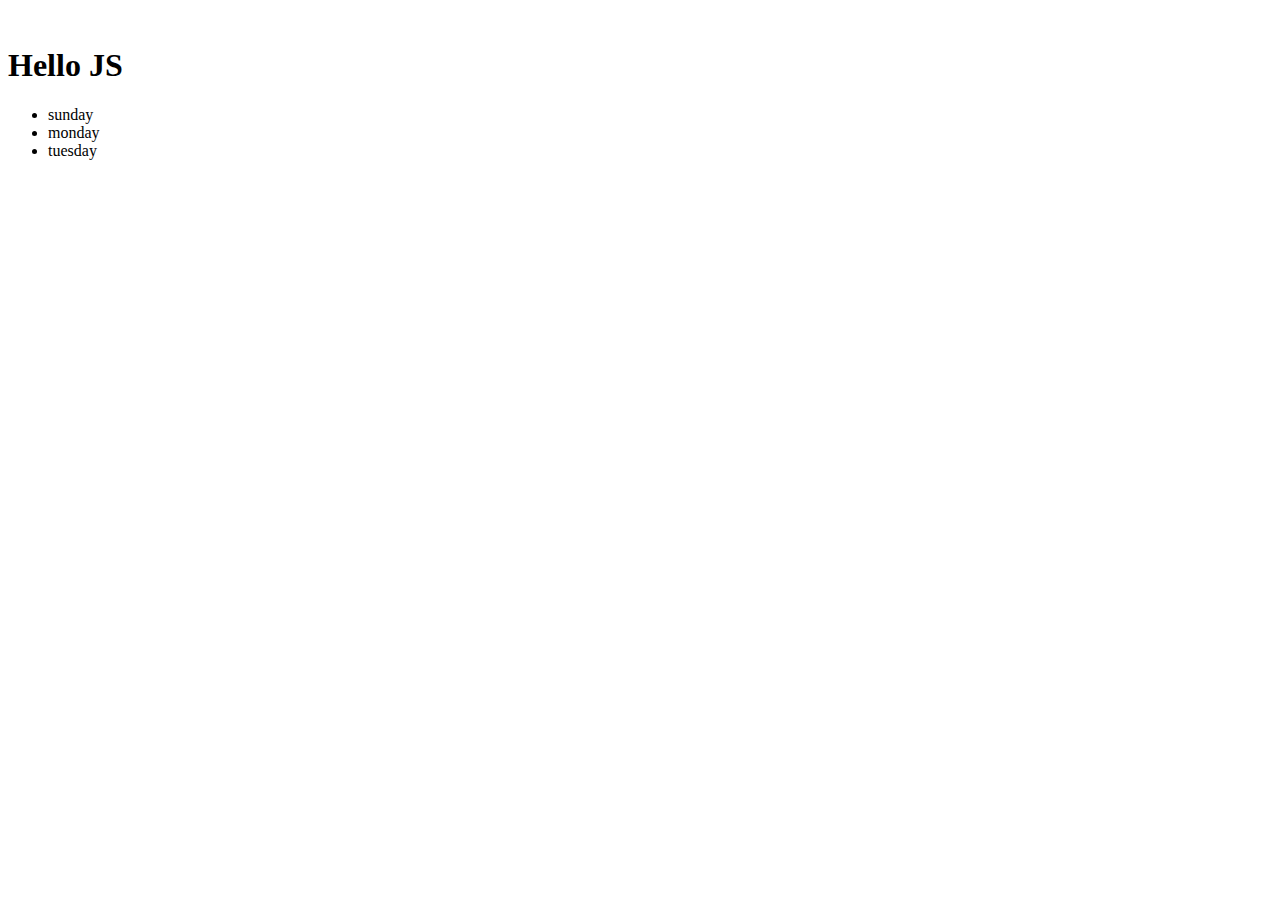
<file: add-remove-elements.html>
<!DOCTYPE html>
<html lang="en">
<head>
    <meta charset="UTF-8">
    <meta http-equiv="X-UA-Compatible" content="IE=edge">
    <meta name="viewport" content="width=device-width, initial-scale=1.0">
    <title>Document</title>
</head>
<body>
    


    <script>

        let days = ["sunday", "monday","tuesday"];

        let h1 = document.createElement('h1');
        let h1text = document.createTextNode('Hello JS');
        h1.appendChild(h1text);
        document.body.appendChild(h1);

        let div1 = document.createElement("div");
        let img = document.createElement("img");

        document.body.insertBefore(div1,h1);
        div1.appendChild(img);
        // h1.remove();

        //console.log(img.parentElement);
        console.log(img.parentNode);

        let ul = document.createElement('ul');

        document.body.appendChild(ul);


        for(x in days){
            let li = document.createElement('li');
            li.appendChild(document.createTextNode(days[x]));
            ul.appendChild(li);
        }

    </script>
</body>
</html>
</file>
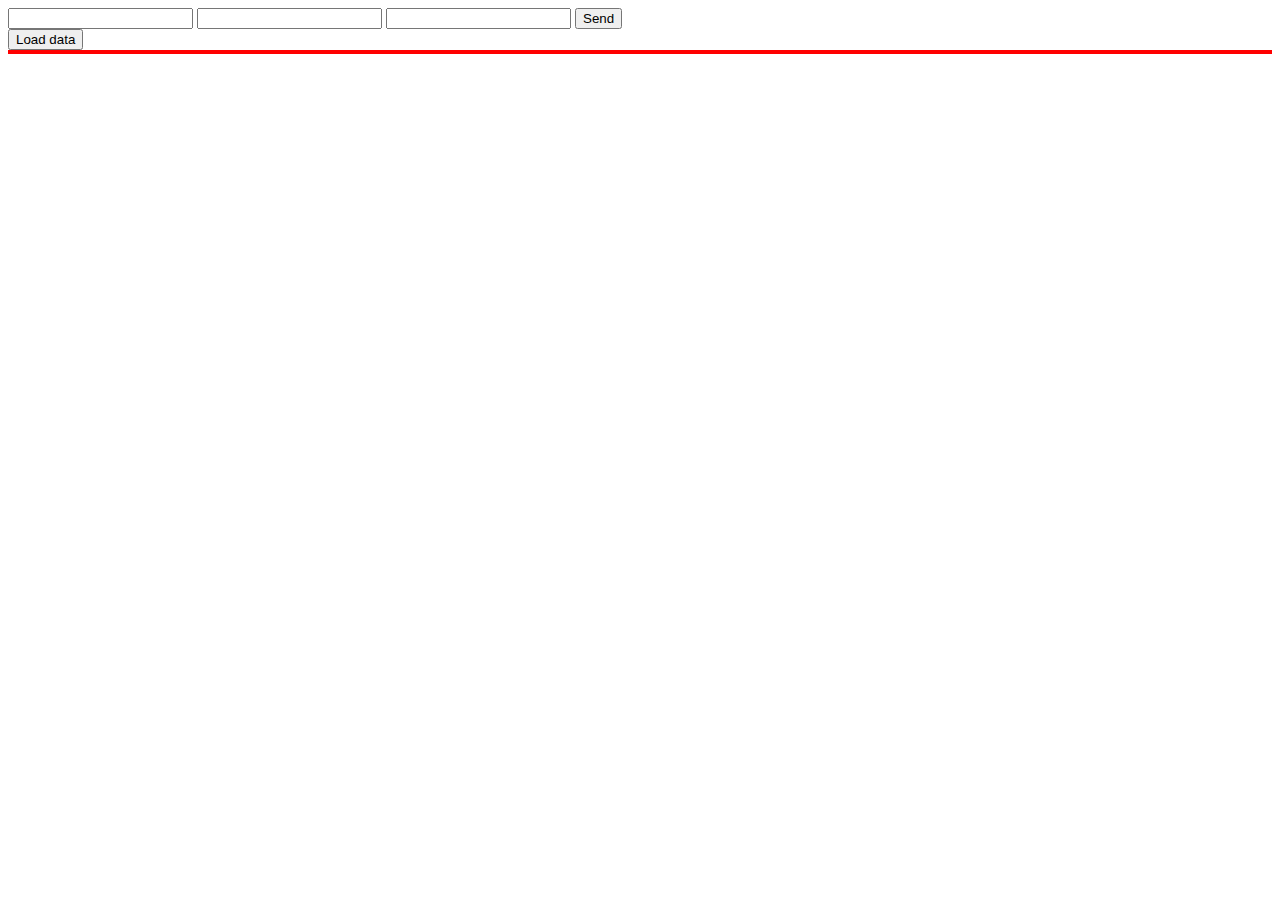
<file: AJAX.html>
<!DOCTYPE html>
<html lang="en">
<head>
    <meta charset="UTF-8">
    <meta http-equiv="X-UA-Compatible" content="IE=edge">
    <meta name="viewport" content="width=device-width, initial-scale=1.0">
    <title>AJAX</title>
</head>
<body>
    <form action="" id="form1">
        <input type="text" name="name">
        <input type="text" name="surname">
        <input type="text" name="username">

        <input type="submit" value="Send">
    </form>

    <button class="load">Load data</button>

    <div class="container" style="border:2px solid red">

    </div>


    <script>
        // ДЛЯ ФОРМ
        let form = document.getElementById("form1");
        form.onsubmit = function(event){
            event.preventDefault();
            let formdata = new FormData(form);
        let xhr = new XMLHttpRequest();
        xhr.open('POST','https://dummyjson.com/products/add');
        xhr.onreadystatechange = function() {
            if(xhr.readyState == 4){
                console.log(xhr.response);
            }
        }
        xhr.send(formdata);
    }


    document.querySelector('.load').onclick = function(){

        let xhr = new XMLHttpRequest();
        xhr.open('get','https://dummyjson.com/products');
        xhr.onreadystatechange = function() {
            if(xhr.readyState == 4){
                console.log(JSON.parse(xhr.response));
                document.querySelector('.container').innerHTML = xhr.response;

            }
        }
        xhr.send();
    }

// используя XMLHttpRequest вывести и отрисовать продукты с адреса https://dummyjson.com/products


// Используя https://formspree.io/ сделать контактную форму на сайте

// API

window.setInterval(function(){ 
    console.log("alert")
},500);

window.setTimeout(function(){
    alert()
},5000)
   

    </script>
</body>
</html>
</file>
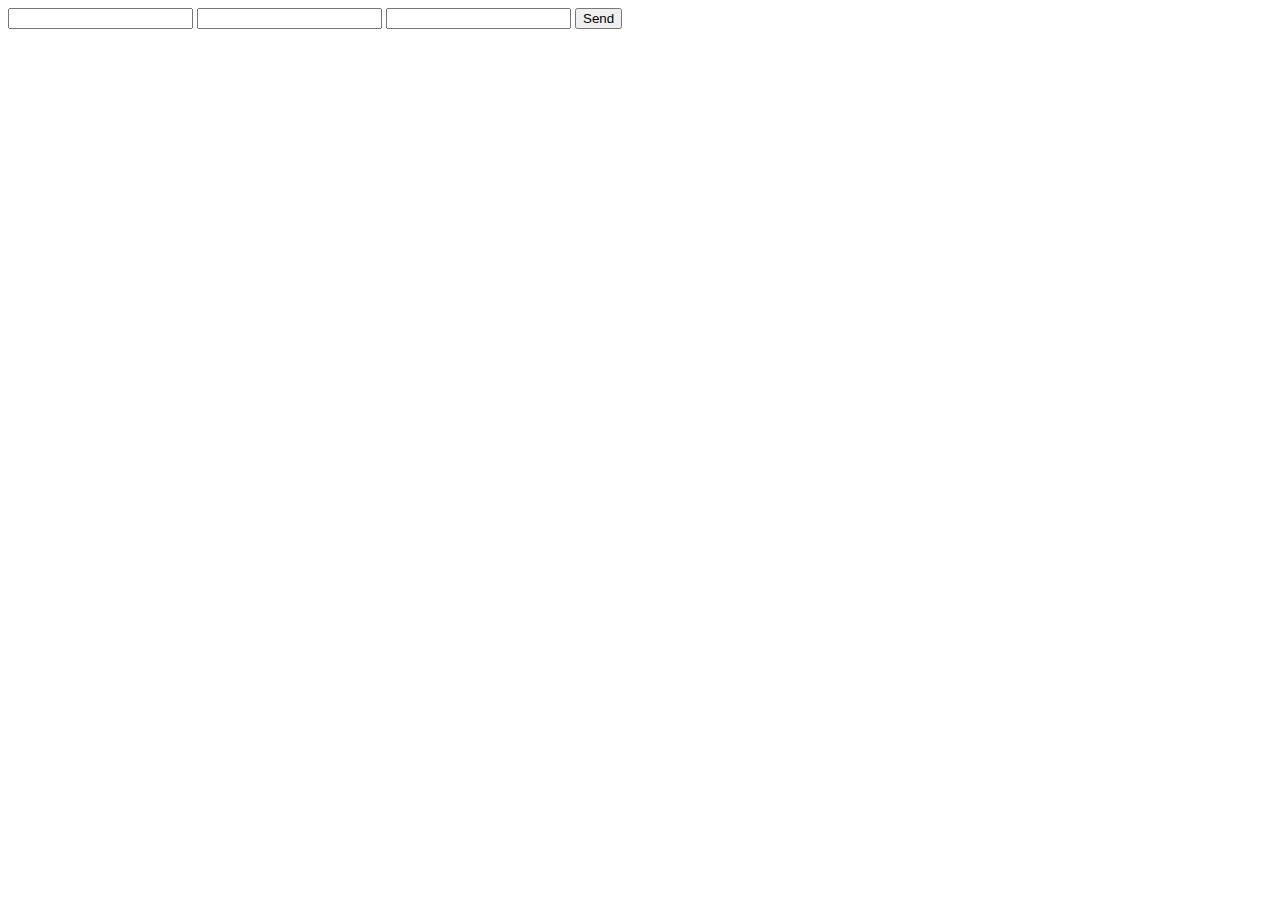
<file: form1.html>
<!DOCTYPE html>
<html lang="en">
<head>
    <meta charset="UTF-8">
    <meta http-equiv="X-UA-Compatible" content="IE=edge">
    <meta name="viewport" content="width=device-width, initial-scale=1.0">
    <title>Document</title>
</head>
<body>
    <form action="" id="form1">
        <input type="text" name="" id="">
        <input type="email" name="" id="">
        <input type="text" name="" id="">

        <button type="submit">Send</button>
    </form>


    <script>

        form = document.querySelector('#form1');

        form.onsubmit = function(e){
            e.preventDefault();
            if(!form[0].value.match(/[a-z]{3,10}/ig)){
                alert();
            }

        }
    </script>
</body>
</html>
</file>
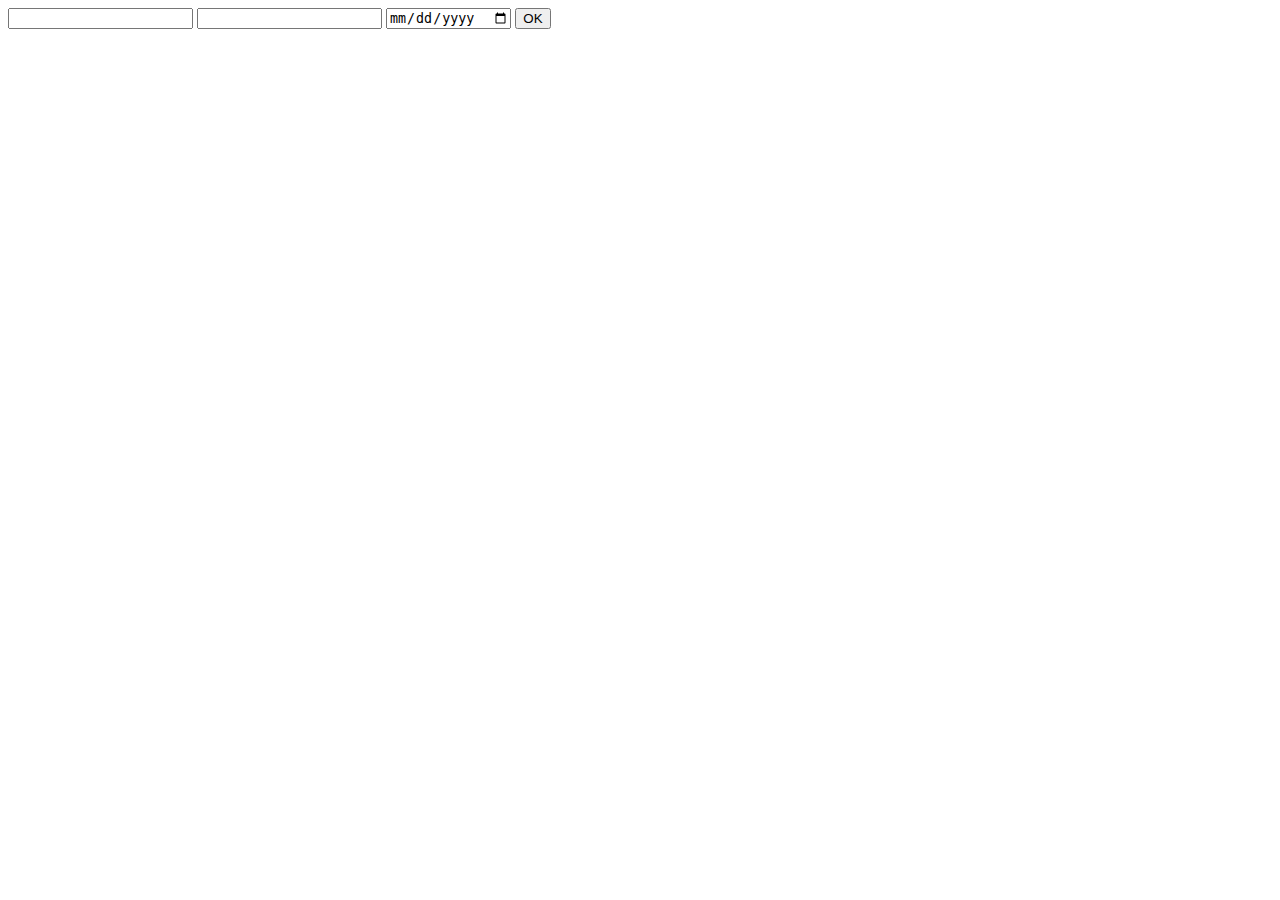
<file: form_validation.html>
<!DOCTYPE html>
<html lang="en">
<head>
    <meta charset="UTF-8">
    <meta http-equiv="X-UA-Compatible" content="IE=edge">
    <meta name="viewport" content="width=device-width, initial-scale=1.0">
    <title>Document</title>
</head>
<body>
       <form action="" method="post">
            <input type="text" name="name">
            <input type="text" name="surname">
            <input type="date" name="dateOfBirth">
            <input type="submit" value="OK">
       </form>   
       
       
       <script>
            form = document.querySelector('form');
            let formError = false;
            function showError(text){
                
                let error = text;
                let span = document.createElement('span');
                span.classList.add('error');
                let spanText = document.createTextNode(error);
                span.appendChild(spanText);
                return span;
            }
            
            


            form.onsubmit = function(e){
                e.preventDefault();
                if(e.target[0].value.length<3){
                    e.target[0].after(showError("Please fill this field"));
                    formError = true;
                }else{
                    formError = false;
                }
                if(e.target[1].value.length<3){
                    e.target[1].after(showError("Please fill this field"));
                    formError = true;
                }else{
                    formError = false;
                }

                if(e.target[2].value.length<3){
                    e.target[2].after(showError("Please fill this field"));
                    formError = true;
                }else{
                    formError = false;
                }
                // Регулярные выражения
                
                if(formError==false){
                    document.querySelectorAll('span.error').forEach(function(item){
                        item.remove();
                    });
                    form.submit();
                }
            }
            


       </script>
</body>
</html>
</file>
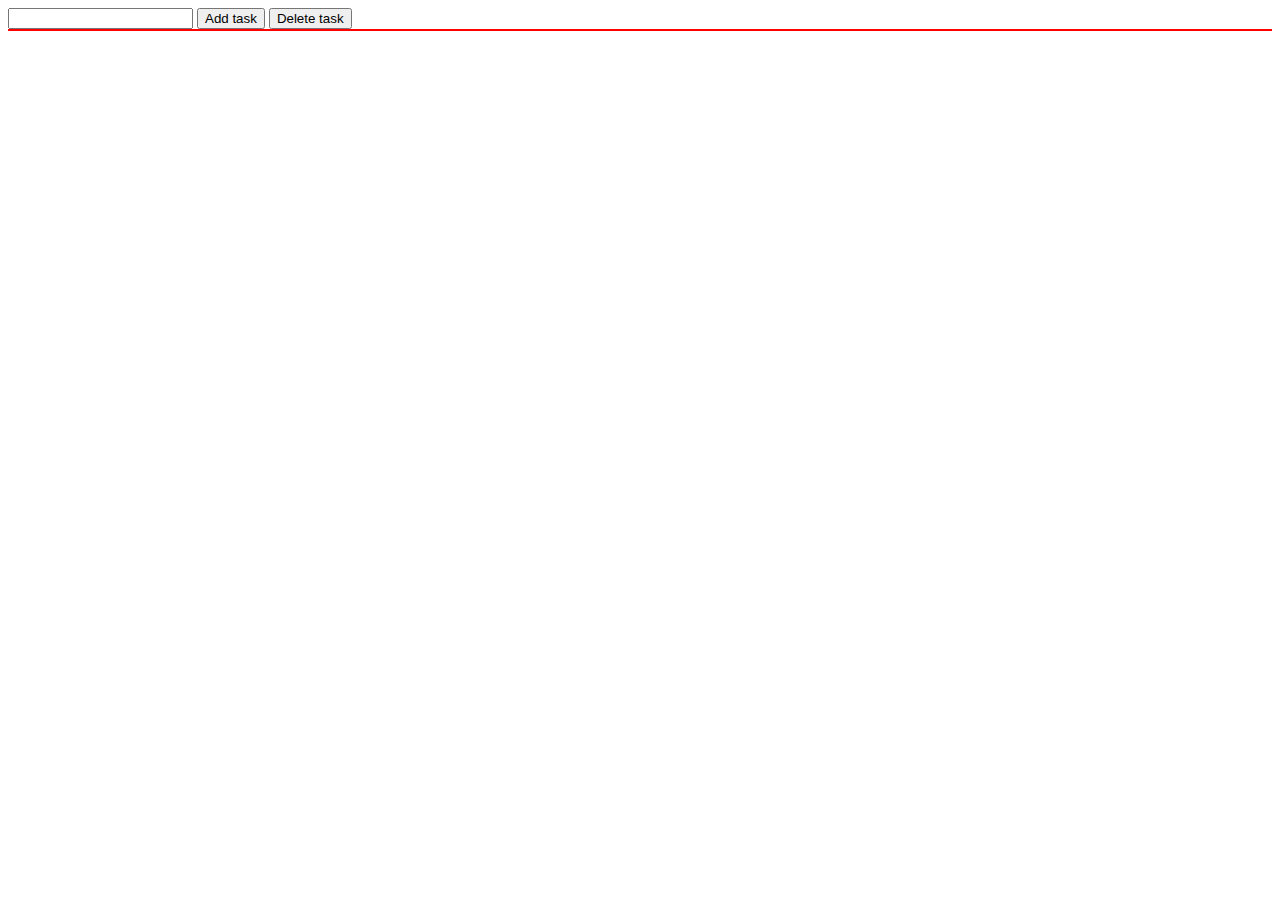
<file: todo_list.html>
<!DOCTYPE html>
<html lang="en">
<head>
    <meta charset="UTF-8">
    <meta http-equiv="X-UA-Compatible" content="IE=edge">
    <meta name="viewport" content="width=device-width, initial-scale=1.0">
    <title>Document</title>
</head>
<body>
        <input type="text">
        <button class="add">Add task</button>
        <button class="del">Delete task</button>

        <div style="border: 1px solid red">

        </div>


        <script>
            //работа с массивами
            //PUSH POP

            let tasks = [];

            btn1 = document.querySelector('button.add');
            btn2 = document.querySelector('button.del');

            input = document.querySelector('input');
            div = document.querySelector('div');


            btn1.onclick = function(){
                tasks.push(input.value);
                input.value="";
                console.log(tasks);
                render();
                
                // if(document.querySelectorAll('div div').length > 0){
                //     div.removeChild(taskDiv);
                // }

                
            
            }
            btn2.onclick = function(){
                tasks.pop(); //удаляет элемент из массива
                console.log(tasks);
                render();
            }

            //Дополнительные методы shift() unshift();

            function addTask(data){
                let taskDiv = document.createElement('div');
                let taskText = document.createTextNode(data);
                taskDiv.appendChild(taskText);
                div.appendChild(taskDiv);
            }

            function emptyDiv(){
                div.innerHTML = '';
            }

            function render(){
                emptyDiv();
                for(task in tasks){
                addTask(tasks[task]);
            }
        }
            //написать скрипт в которм в форму добавляются дополнительные элементы Можно циклом

            

        </script>
</body>
</html>
</file>
